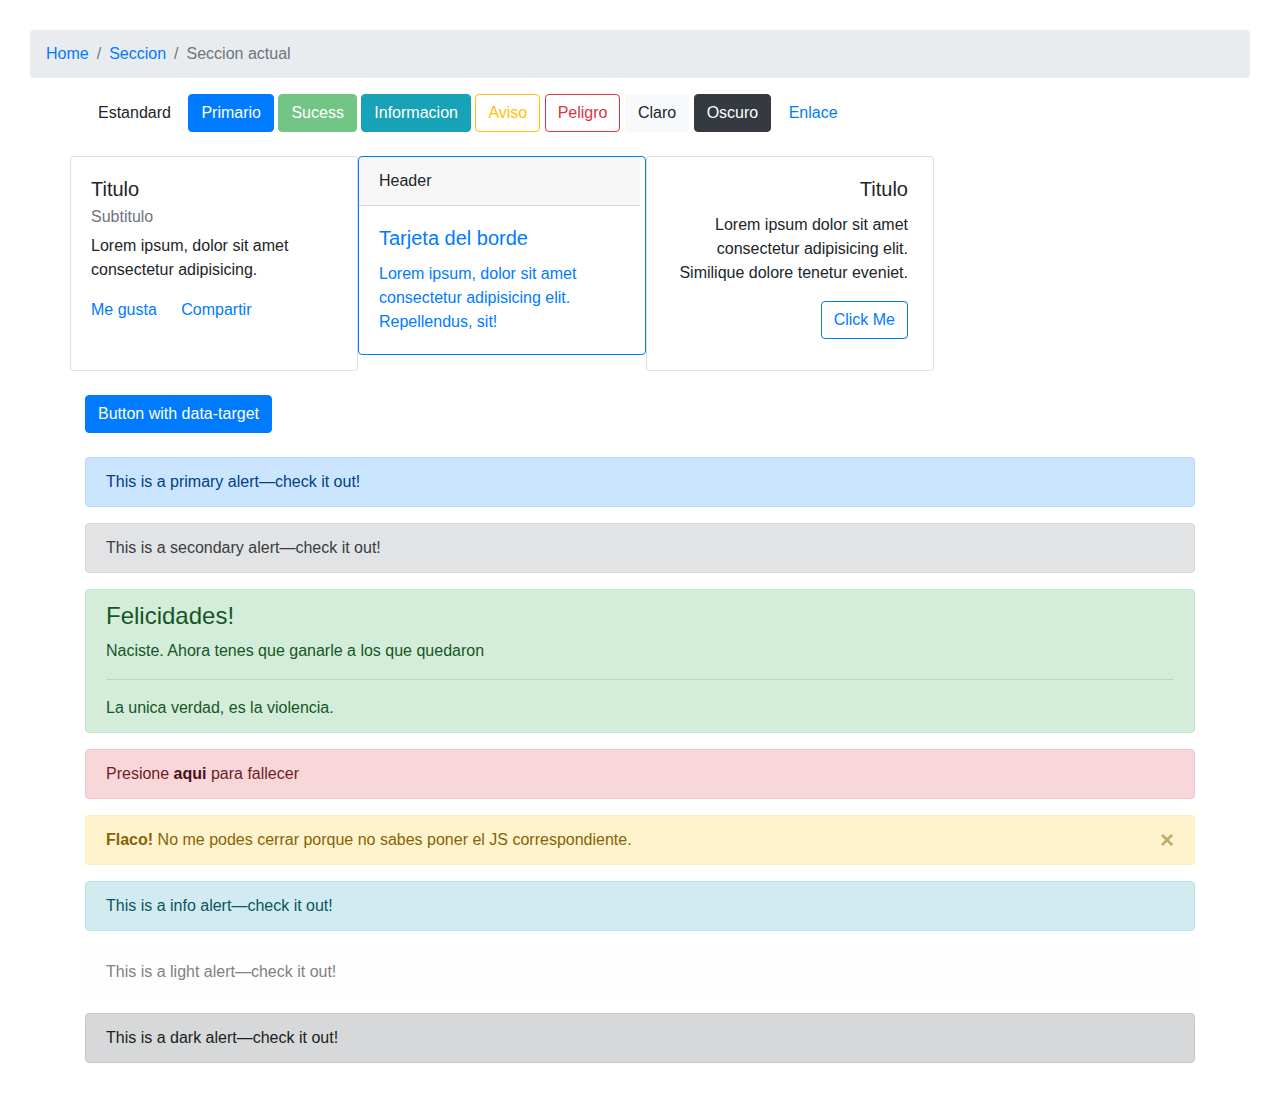
<file: Bootstrap/index.html>
<!DOCTYPE html>
<html>

<head>
  <title>Botones</title>
  <script src="https://code.jquery.com/jquery-3.3.1.slim.min.js" integrity="sha384-q8i/X+965DzO0rT7abK41JStQIAqVgRVzpbzo5smXKp4YfRvH+8abtTE1Pi6jizo" crossorigin="anonymous"></script>
<script src="https://cdnjs.cloudflare.com/ajax/libs/popper.js/1.14.7/umd/popper.min.js" integrity="sha384-UO2eT0CpHqdSJQ6hJty5KVphtPhzWj9WO1clHTMGa3JDZwrnQq4sF86dIHNDz0W1" crossorigin="anonymous"></script>
  <script src="https://code.jquery.com/jquery-3.3.1.slim.min.js"
    integrity="sha384-q8i/X+965DzO0rT7abK41JStQIAqVgRVzpbzo5smXKp4YfRvH+8abtTE1Pi6jizo"
    crossorigin="anonymous"></script>
  <script src="https://cdnjs.cloudflare.com/ajax/libs/popper.js/1.14.7/umd/popper.min.js"
    integrity="sha384-UO2eT0CpHqdSJQ6hJty5KVphtPhzWj9WO1clHTMGa3JDZwrnQq4sF86dIHNDz0W1"
    crossorigin="anonymous"></script>

    <link rel="stylesheet" href="css/style.css">
    <link rel="stylesheet" href="https://stackpath.bootstrapcdn.com/bootstrap/4.3.1/css/bootstrap.min.css" integrity="sha384-ggOyR0iXCbMQv3Xipma34MD+dH/1fQ784/j6cY/iJTQUOhcWr7x9JvoRxT2MZw1T" crossorigin="anonymous">
    <script src="https://stackpath.bootstrapcdn.com/bootstrap/4.3.1/js/bootstrap.min.js" integrity="sha384-JjSmVgyd0p3pXB1rRibZUAYoIIy6OrQ6VrjIEaFf/nJGzIxFDsf4x0xIM+B07jRM" crossorigin="anonymous"></script>
  <meta charset="utf-8">
</head>

<body>

  <nav aria-label="breadcrumb">
    <ol class="breadcrumb">
      <li class="breadcrumb-item"><a href="#">Home</a></li>
      <li class="breadcrumb-item"><a href="#">Seccion</a></li>
      <li class="breadcrumb-item active" aria-current="page">Seccion actual</li>
    </ol>
  </nav>



  <div class="container">

    <button type="button" class="btn btn-default">Estandard</button>

    <button type="button" class="btn btn-primary">Primario</button>

    <button type="button" class="btn btn-success" disabled>Sucess</button>

    <button type="button" class="btn btn-info">Informacion</button>

    <button type="button" class="btn btn-outline-warning">Aviso</button>

    <button type="button" class="btn btn-outline-danger">Peligro</button>

    <button type="button" class="btn btn-light">Claro</button>

    <button type="button" class="btn btn-dark">Oscuro</button>

    <button type="button" class="btn btn-link">Enlace</button>

    <br>
    <br>

    <div class="row">

      <div class="card" style="width: 18rem;">
        <div class="card-body">
          <h5 class="card-title">Titulo</h5>
          <h6 class="card-subtitle mb-2 text-muted">Subtitulo</h6>
          <p class="card-text">Lorem ipsum, dolor sit amet consectetur adipisicing.</p>
          <a href="#" class="card-link">Me gusta</a>
          <a href="#" class="card-link">Compartir</a>
        </div>
      </div>

      <div class="card border-primary mb-3" style="max-width: 18rem;">
        <div class="card-header">Header</div>
        <div class="card-body text-primary">
          <h5 class="card-title">Tarjeta del borde</h5>
          <p class="card-text">Lorem ipsum, dolor sit amet consectetur adipisicing elit. Repellendus, sit!</p>
        </div>
      </div>

      <div class="card text-right" style="max-width: 18rem;">
        <div class="card-body">
          <h5 class="card-title">Titulo</h5>
          <p class="card-text">Lorem ipsum dolor sit amet consectetur adipisicing elit. Similique dolore tenetur
            eveniet.</p>
          <a href="#" class="btn btn-outline-primary">Click Me</a>
        </div>
      </div>

    </div>
    <br>

      <button class="btn btn-primary" type="button" data-toggle="collapse" data-target="#collapseExample" aria-expanded="false" aria-controls="collapseExample">
    Button with data-target
  </button>
    <div class="collapse" id="collapseExample">
      <div class="card card-body">
        Anim pariatur cliche reprehenderit, enim eiusmod high life accusamus terry richardson ad squid. Nihil anim keffiyeh helvetica, craft beer labore wes anderson cred nesciunt sapiente ea proident.
      </div>
    </div>

    <br>
    <br>
    <div class="alert alert-primary" role="alert">
      This is a primary alert—check it out!
    </div>

    <div class="alert alert-secondary" role="alert">
      This is a secondary alert—check it out!
    </div>

    <div class="alert alert-success" role="alert">
      <h4 class="alert-heading">Felicidades!</h4>
      <p>Naciste. Ahora tenes que ganarle a los que quedaron</p>
      <hr>
      <p class="mb-0">La unica verdad, es la violencia.</p>
    </div>

    <div class="alert alert-danger" role="alert">
      Presione <a href="#" class="alert-link">aqui</a> para fallecer
    </div>

    <div class="alert alert-warning alert-dismissible fade show" role="alert">
      <strong>Flaco!</strong> No me podes cerrar porque no sabes poner el JS correspondiente.
      <button type="button" class="close" data-dismiss="alert" aria-label="Close">
        <span aria-hidden="true">&times;</span>
      </button>
    </div>

    <div class="alert alert-info" role="alert">
      This is a info alert—check it out!
    </div>

    <div class="alert alert-light" role="alert">
      This is a light alert—check it out!
    </div>

    <div class="alert alert-dark" role="alert">
      This is a dark alert—check it out!
    </div>


  </div>


</body>

</html>
</file>
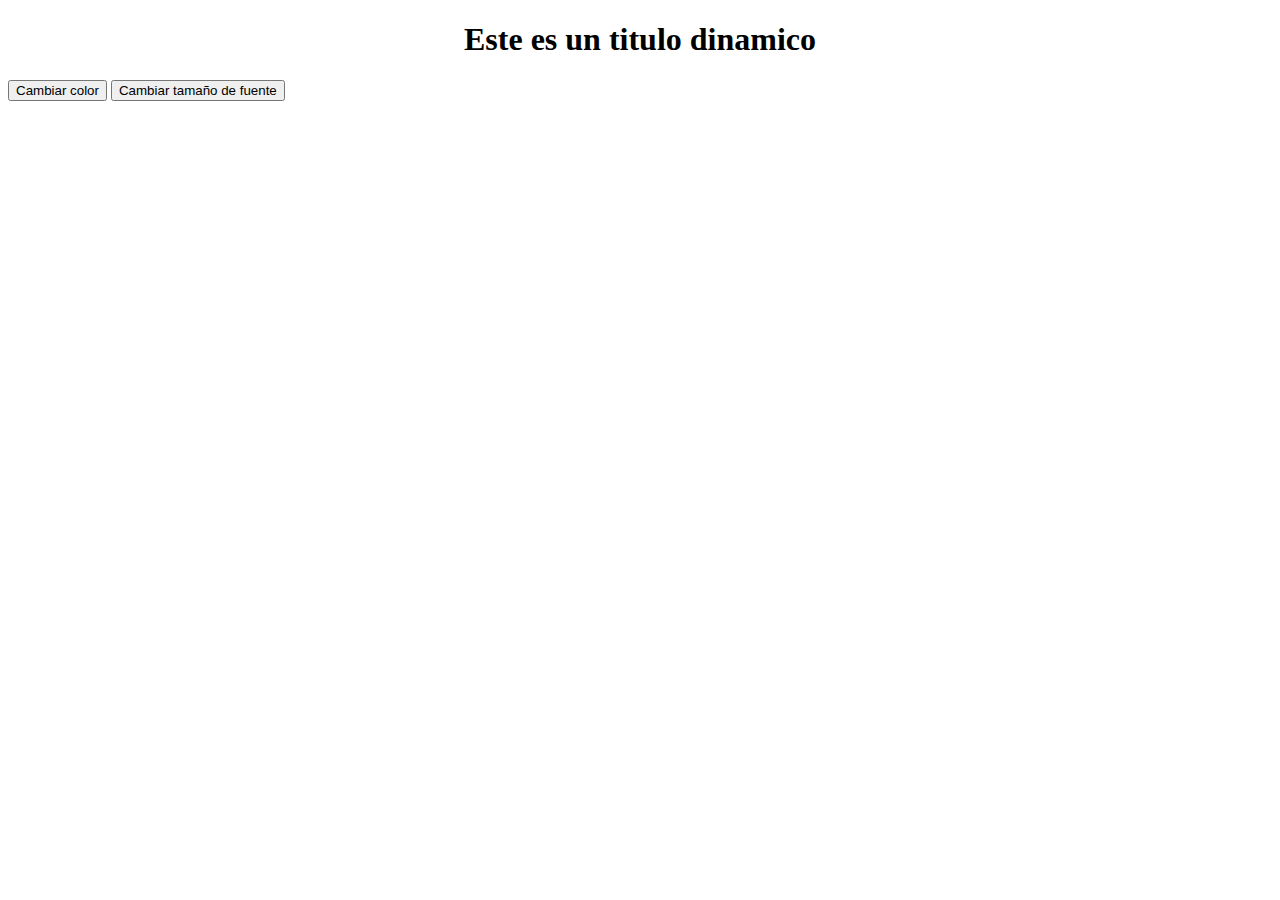
<file: 5-3/DOM/index.html>
<!DOCTYPE html>
<html lang="en">
<head>
    <meta charset="UTF-8">
    <meta name="viewport" content="width=device-width, initial-scale=1.0">
    <link rel="stylesheet" href="css/style.css">
    <script src="js/script.js"></script>
    <title>DOM</title>
</head>
<body>
    <h1 id="titulo">Este es un titulo dinamico</h1>
    <input type="button" value="Cambiar color" onclick="cambiarColor()">
    <input type="button" value="Cambiar tamaño de fuente" onclick="cambiarTamanio()">

</body>
</html>
</file>
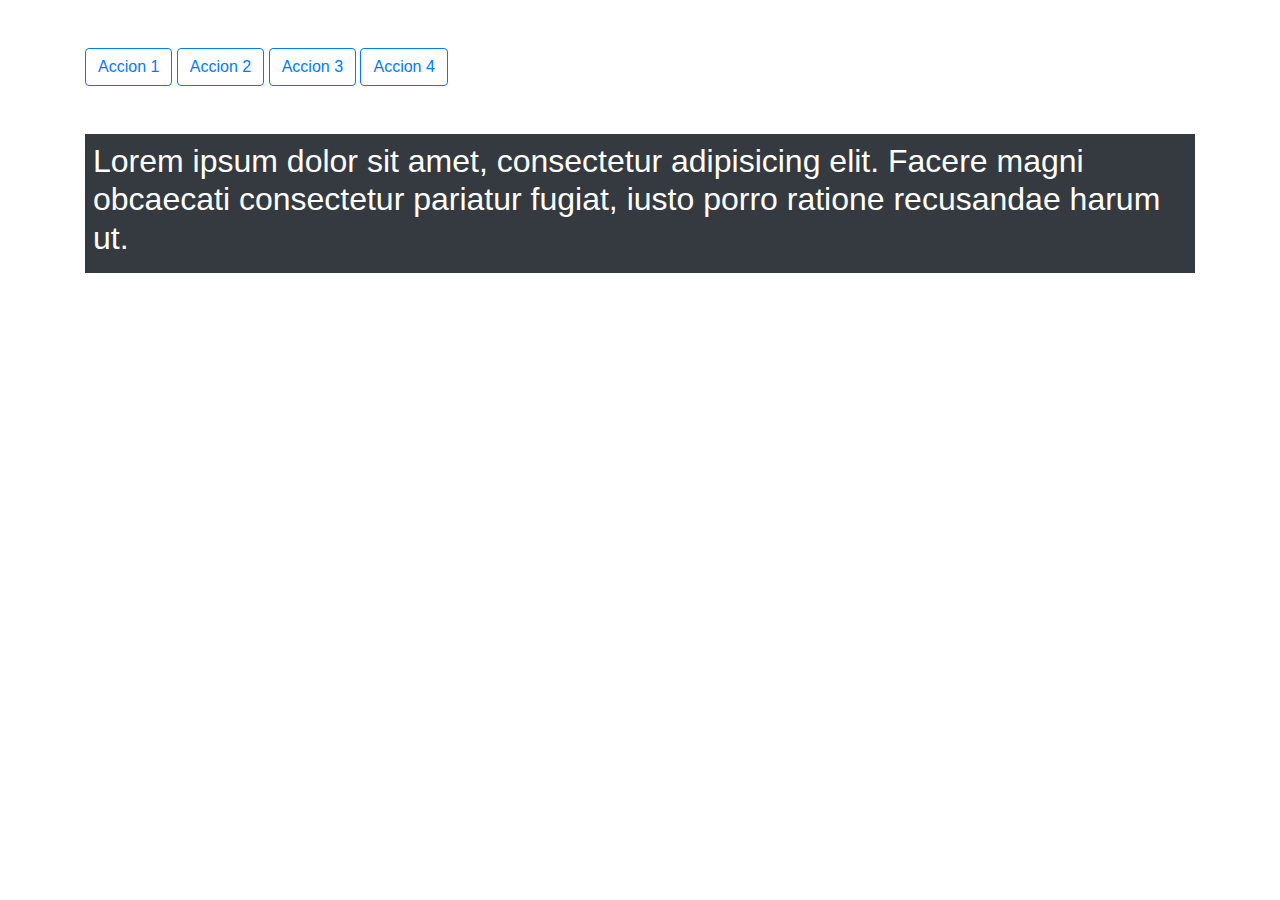
<file: 5-3/jQuery/index.html>
<!DOCTYPE html>
<html lang="en">
<head>
    <meta charset="UTF-8">
    <meta name="viewport" content="width=device-width, initial-scale=1.0">
    <script
  src="https://code.jquery.com/jquery-3.4.1.min.js"
  integrity="sha256-CSXorXvZcTkaix6Yvo6HppcZGetbYMGWSFlBw8HfCJo="
  crossorigin="anonymous"></script>
  <script src="js/script1.js"></script>
  <link rel="stylesheet" href="https://stackpath.bootstrapcdn.com/bootstrap/4.3.1/css/bootstrap.min.css" integrity="sha384-ggOyR0iXCbMQv3Xipma34MD+dH/1fQ784/j6cY/iJTQUOhcWr7x9JvoRxT2MZw1T" crossorigin="anonymous">
<script src="https://stackpath.bootstrapcdn.com/bootstrap/4.3.1/js/bootstrap.min.js" integrity="sha384-JjSmVgyd0p3pXB1rRibZUAYoIIy6OrQ6VrjIEaFf/nJGzIxFDsf4x0xIM+B07jRM" crossorigin="anonymous"></script>
<script src="https://code.jquery.com/jquery-3.3.1.slim.min.js" integrity="sha384-q8i/X+965DzO0rT7abK41JStQIAqVgRVzpbzo5smXKp4YfRvH+8abtTE1Pi6jizo" crossorigin="anonymous"></script>
<script src="https://cdnjs.cloudflare.com/ajax/libs/popper.js/1.14.7/umd/popper.min.js" integrity="sha384-UO2eT0CpHqdSJQ6hJty5KVphtPhzWj9WO1clHTMGa3JDZwrnQq4sF86dIHNDz0W1" crossorigin="anonymous"></script>
    <title>jQuery</title>
</head>
<body>
    <div class="container my-5">
        <div class="btn btn-outline-primary" id="boton1">Accion 1</div>
        <div class="btn btn-outline-primary" id="boton2">Accion 2</div>
        <div class="btn btn-outline-primary" id="boton3">Accion 3</div>
        <div class="btn btn-outline-primary" id="boton4">Accion 4</div>
        <div class="bg-dark text-white mt-5 p-2" id="contenido">
            <h2>Lorem ipsum dolor sit amet, consectetur adipisicing elit. Facere magni obcaecati consectetur pariatur fugiat, iusto porro ratione recusandae harum ut.</h2>
        </div>
    </div>
</body>
</html>
</file>
<file: Bootstrap/css/style.css>
body{
    padding: 30px;
}

.card{
    padding-right: 5px;
}
</file>
<file: 5-3/DOM/css/style.css>
#titulo{
    text-align: center;
}
</file>
